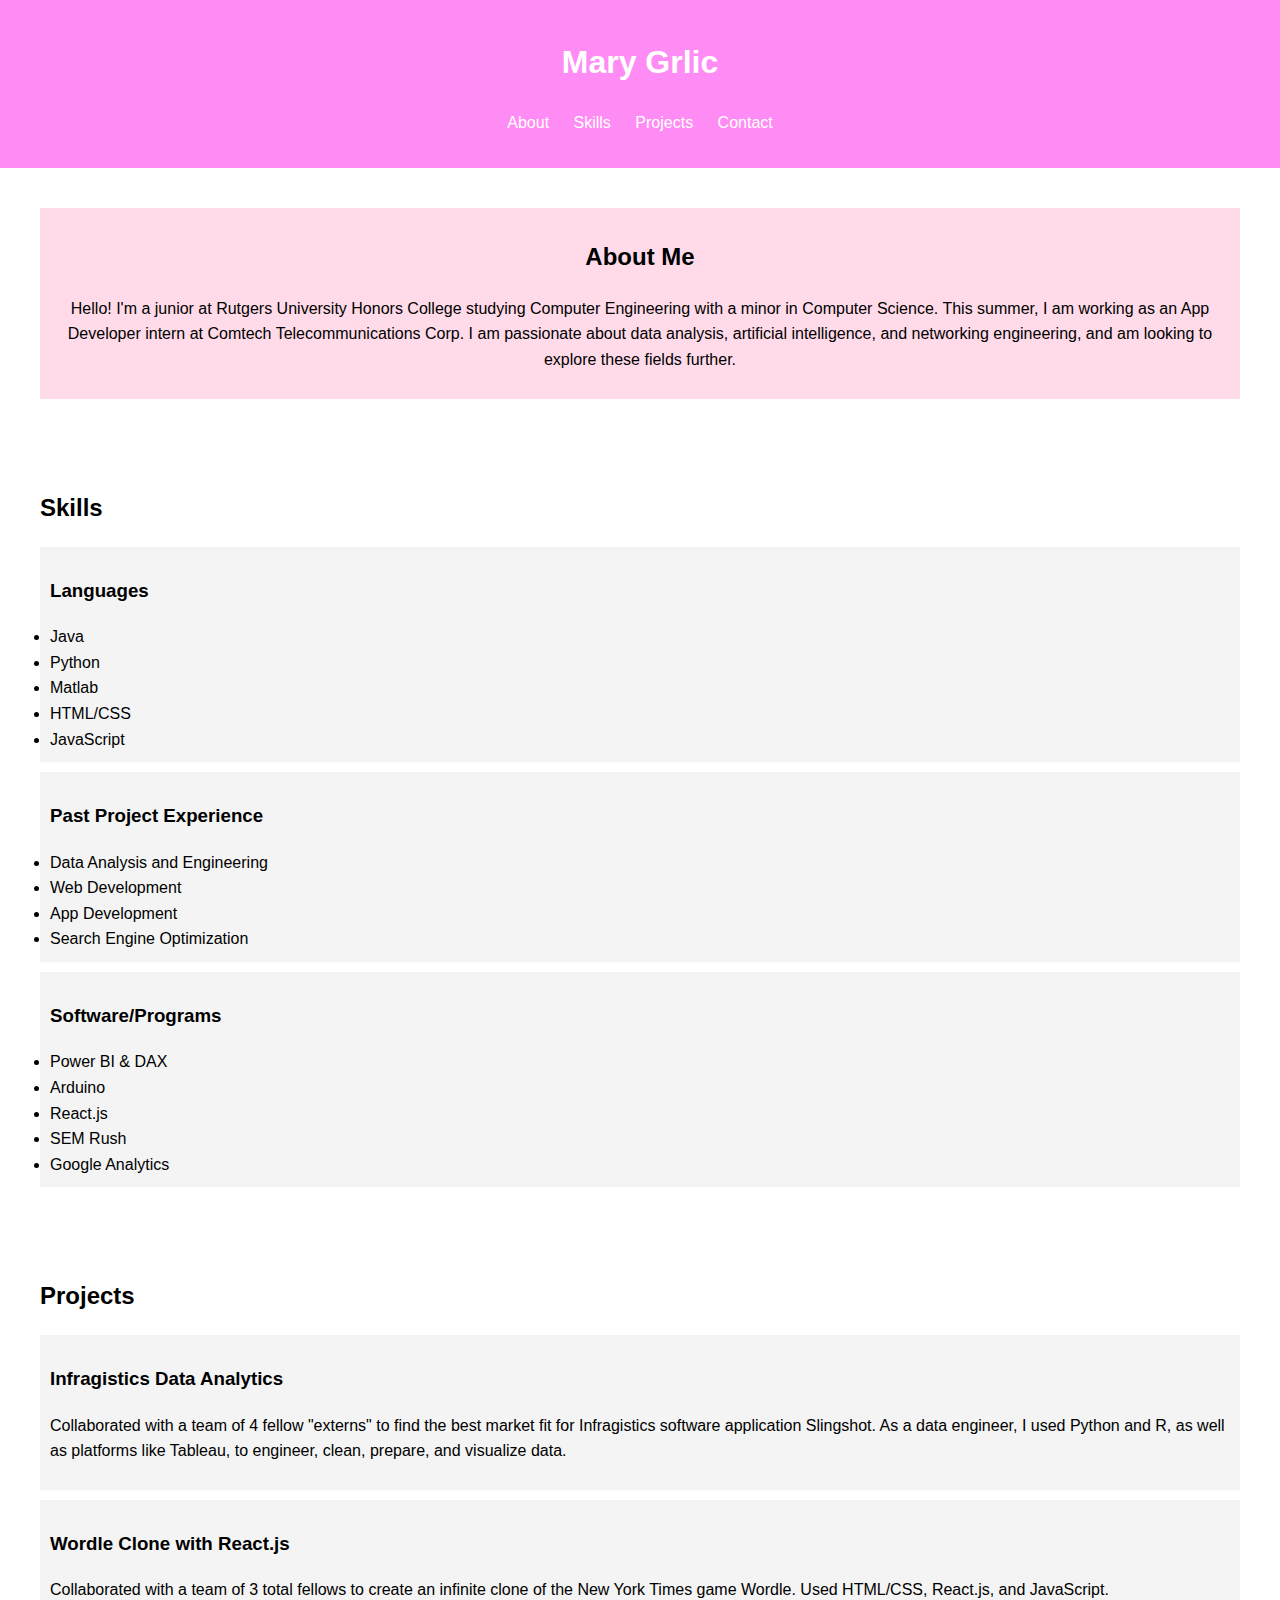
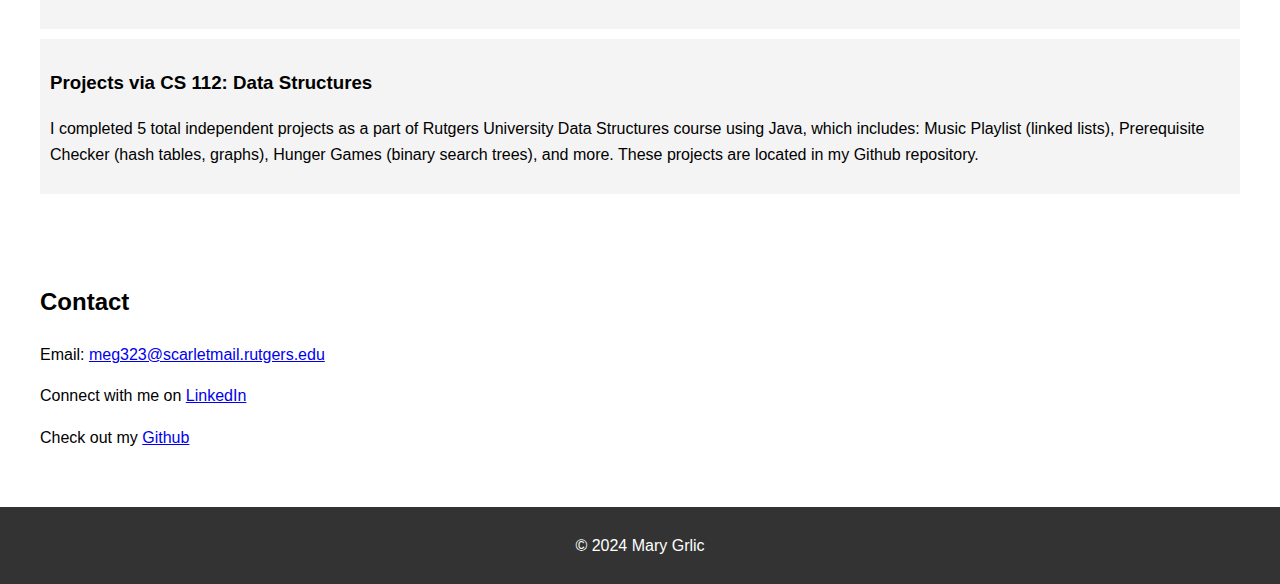
<file: index.html>
<!DOCTYPE html>
<html lang="en">
<head>
    <meta charset="UTF-8">
    <meta name="viewport" content="width=device-width, initial-scale=1.0">
    <title>Mary Grlic</title>
    <link rel="stylesheet" href="style.css">
</head>
<body>
    <header>
        <h1>Mary Grlic</h1>
        <nav>
            <ul>
                <li><a href="#about">About</a></li>
                <li><a href="#row">Skills</a></li>
                <li><a href="#projects">Projects</a></li>
                <li><a href="#contact">Contact</a></li>
            </ul>
        </nav>
    </header>

    <section id="about">
        <div class ="about">
        <h2>About Me</h2>
        <p>Hello! I'm a junior at Rutgers University Honors College studying Computer Engineering with a minor in Computer Science. This summer, I am working as an App Developer intern at Comtech Telecommunications Corp. I am passionate about data analysis, artificial intelligence, and networking engineering, and am looking to explore these fields further.</p>
        </div>
    </section>

    <section id ="skills">
        <h2>Skills</h2>
        <div class="skills">
            <h3>Languages</h3>
            <li>Java</li>
            <li>Python</li>
            <li>Matlab</li>
            <li>HTML/CSS</li>
            <li>JavaScript</li>
        </div>
        <div class = "skills">
            <h3>Past Project Experience</h3>
            <li>Data Analysis and Engineering</li>
            <li>Web Development</li>
            <li>App Development</li>
            <li>Search Engine Optimization</li>
        </div>
        <div class = "skills">
            <h3>Software/Programs</h3>
            <li>Power BI & DAX</li>
            <li>Arduino</li>
            <li>React.js</li>
            <li>SEM Rush</li>
            <li>Google Analytics</li>
        </div>
    </section>

    <section id="projects">
        <h2>Projects</h2>
    </section>

    <section id="contact">
        <h2>Contact</h2>
        <p>Email: <a href="mailto:meg323@scarletmail.rutgers.edu">meg323@scarletmail.rutgers.edu</a></p>
        <p>Connect with me on <a href="https://www.linkedin.com/in/marygrlic/">LinkedIn</a></p>
        <p>Check out my <a href="https://github.com/marygrlic">Github</a><p>
    </section>

    <footer>
        <p>&copy; 2024 Mary Grlic</p>
    </footer>

    <script src="scripts.js"></script>
</body>
</html>
</file>
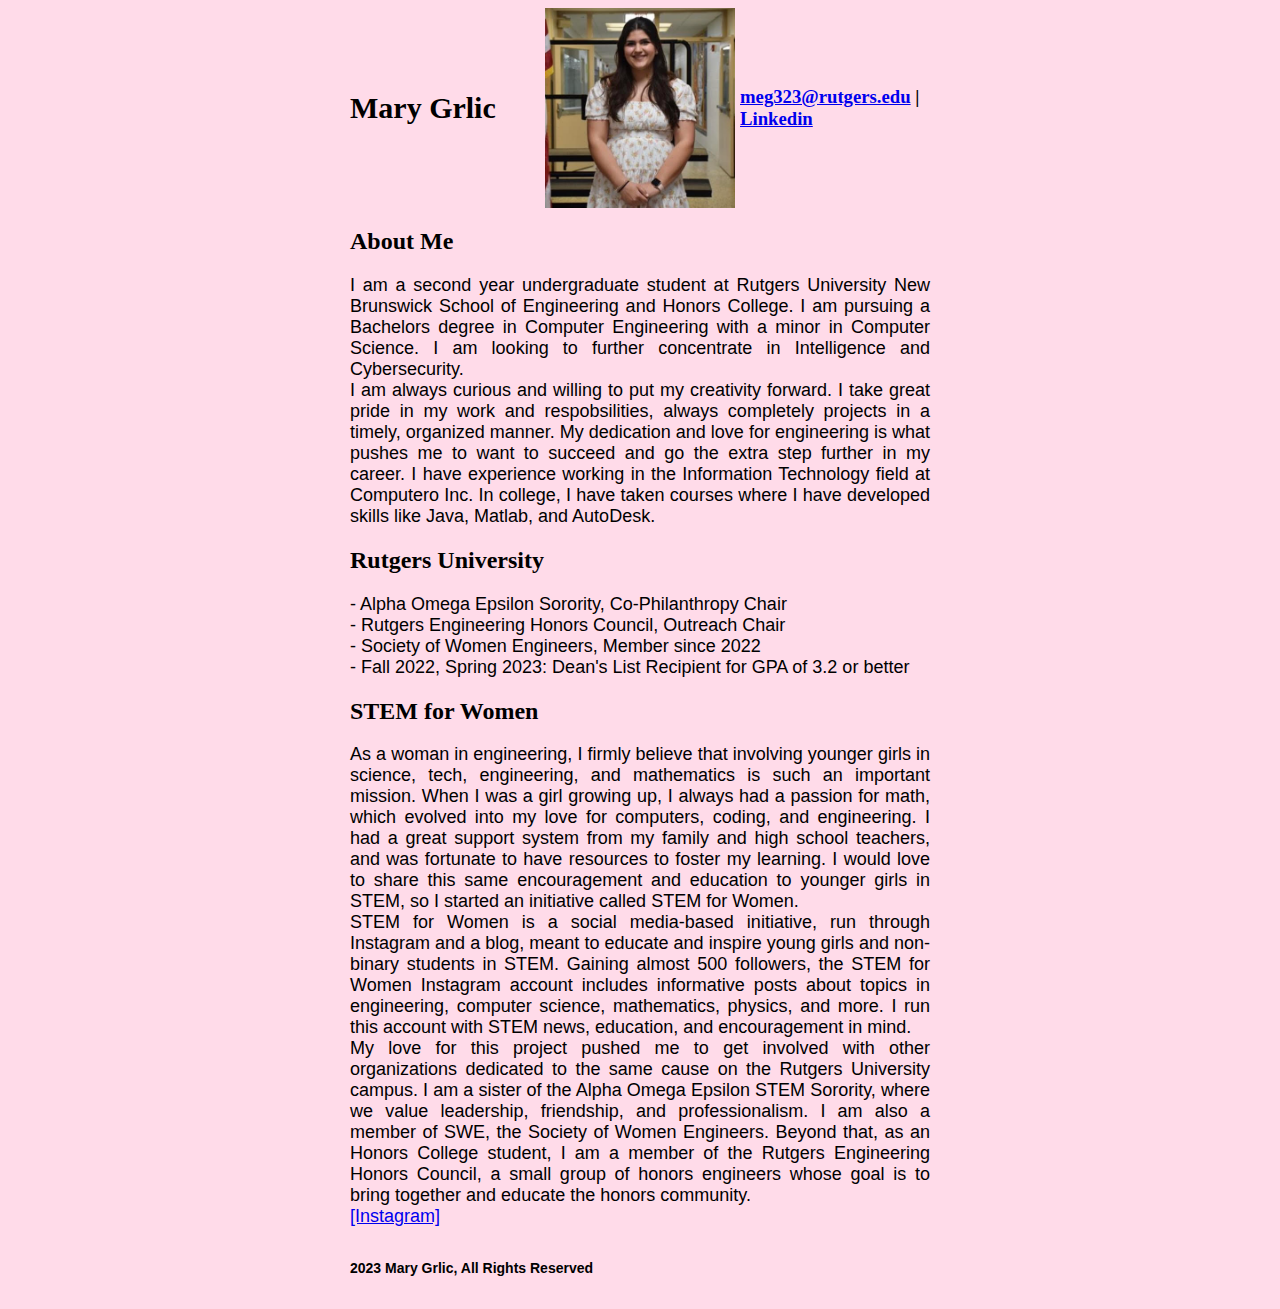
<file: intel.html>
<!DOCTYPE html>
<html lang="en">
<head>
<meta charset="UTF-8">
<meta name="viewport" content="width=device-width, initial-scale=1.0">
<title>Mary Grlic</title>
<style> 
body {
margin-left: 350px;
margin-right: 350px;
background-color: #FFDBE9;
} 
p {
  font-family: arial;
  font-size: 18px;
}
h1 {
  font-size: 30px;
}
h2 {
  font-size: 24px;
}
h6 {
  font-family: arial;
  font-size: 14px;
}
.Container {
 display: grid;
 align-items: center; 
 grid-template-columns: 1fr 1fr 1fr;
 column-gap: 5px;
}

img {
  max-width: 100%;
  max-height:100%;
}

.text {
  font-size: 70px;
}
</style>
</head>

<body>
<main>
<section id="intro">
<div class="Container">
<h1>Mary Grlic</h1>
<img src = "mary.jpg" alt = Photo of Mary Grlic style="width:200px;height:200px;">
<h3 align = "left"><a href="mailto:meg323@rutgers.edu" target="_blank" rel="noreferrer">meg323@rutgers.edu</a> | <a href="https://www.google.com/url?q=https://www.linkedin.com/in/marygrlic&amp;source=gmail-html&amp;ust=1687959393641000&amp;usg=AOvVaw00xTFkBrUbGPXrYj9xqjwY" target="_blank" rel="noreferrer">Linkedin</a></h3>
</div> 
</section>

<section id="about">
<div class="container">
<h2>About Me</h2>
<p align = "justify">I am a second year undergraduate student at Rutgers University New Brunswick School of Engineering and Honors College. I am pursuing a Bachelors degree in Computer Engineering with a minor in Computer Science. I am looking to further concentrate in Intelligence and Cybersecurity.
<br>I am always curious and willing to put my creativity forward. I take great pride in my work and respobsilities, always completely projects in a timely, organized manner. My dedication and love for engineering is what pushes me to want to succeed and go the extra step further in my career. I have experience working in the Information Technology field at Computero Inc. In college, I have taken courses where I have developed skills like Java, Matlab, and AutoDesk.</p>
</div>
</section>

<section id="rutgers">
<div class="container">
<h2>Rutgers University</h2>
<p> - Alpha Omega Epsilon Sorority, Co-Philanthropy Chair
<br> - Rutgers Engineering Honors Council, Outreach Chair
<br> - Society of Women Engineers, Member since 2022
<br> - Fall 2022, Spring 2023: Dean&#39;s List Recipient for GPA of 3.2 or better</p>
</div>
</section>

<section id="stemforwomen">
<div class="container">
<h2>STEM for Women</h2>
<p align = "justify">As a woman in engineering, I firmly believe that involving younger girls in science, tech, engineering, and mathematics is such an important mission. When I was a girl growing up, I always had a passion for math, which evolved into my love for computers, coding, and engineering. I had a great support system from my family and high school teachers, and was fortunate to have resources to foster my learning. I would love to share this same encouragement and education to younger girls in STEM, so I started an initiative called STEM for Women.
<br>STEM for Women is a social media-based initiative, run through Instagram and a blog, meant to educate and inspire young girls and non-binary students in STEM. Gaining almost 500 followers, the STEM for Women Instagram account includes informative posts about topics in engineering, computer science, mathematics, physics, and more. I run this account with STEM news, education, and encouragement in mind.
<br>My love for this project pushed me to get involved with other organizations dedicated to the same cause on the Rutgers University campus. I am a sister of the Alpha Omega Epsilon STEM Sorority, where we value leadership, friendship, and professionalism. I am also a member of SWE, the Society of Women Engineers. Beyond that, as an Honors College student, I am a member of the Rutgers Engineering Honors Council, a small group of honors engineers whose goal is to bring together and educate the honors community.
<br><a href = "https://www.instagram.com/stemforwomenorg/"> [Instagram]</a></p>  
</div>
</section>
<footer>
  <h6 align = "left">2023 Mary Grlic, All Rights Reserved</h6>
</footer>

</main>
</body>
</html>
</file>
<file: style.css>
/* styles.css */
body {
    font-family: Arial, sans-serif;
    line-height: 1.6;
    margin: 0;
    padding: 0;
}

header {
    background: #ff8cf5fe;
    color:white;
    padding: 1rem 0;
    text-align: center;
}

about {

}

nav ul {
    list-style: none;
    padding: 0;
}

nav ul li {
    display: inline;
    margin: 0 10px;
}

nav ul li a {
    color: #fff;
    text-decoration: none;
}

section {
    padding: 20px;
    margin: 20px;
}

.about {
    background: #ffdbe9;
    padding: 10px;
    margin-bottom: 10px; 
    text-align: center;
}

.project {
    background: #f4f4f4;
    padding: 10px;
    margin-bottom: 10px;
}

.skills {
    background: #f4f4f4;
    padding: 10px;
    margin-bottom: 10px;
}

footer {
    text-align: center;
    padding: 10px 0;
    background: #333;
    color: #fff;
}
</file>
